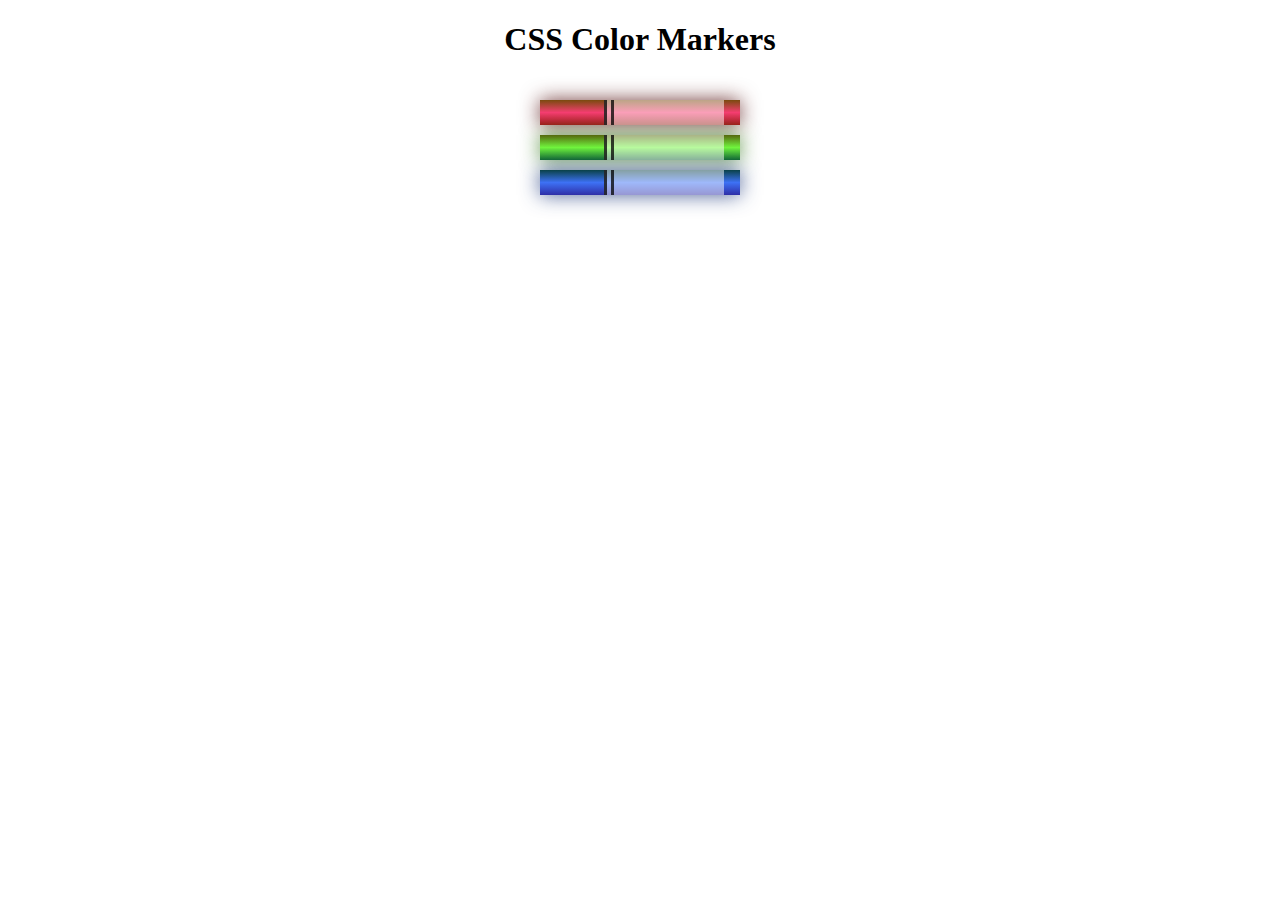
<file: css-lessen-2/index.html>
<!DOCTYPE html>
<html lang="en">
  <head>
    <meta charset="utf-8">
    <meta name="viewport" content="width=device-width, initial-scale=1.0">
    <title>Colored Markers</title>
    <link rel="stylesheet" href="styles.css">
  </head>
  <body>
    <h1>CSS Color Markers</h1>
    <div class="container">
      <div class="marker red">
        <div class="cap"></div>
        <div class="sleeve"></div>
      </div>
      <div class="marker green">
        <div class="cap"></div>
        <div class="sleeve"></div>
      </div>
      <div class="marker blue">
        <div class="cap"></div>
        <div class="sleeve"></div>
      </div>
    </div>
  </body>
</html>
</file>
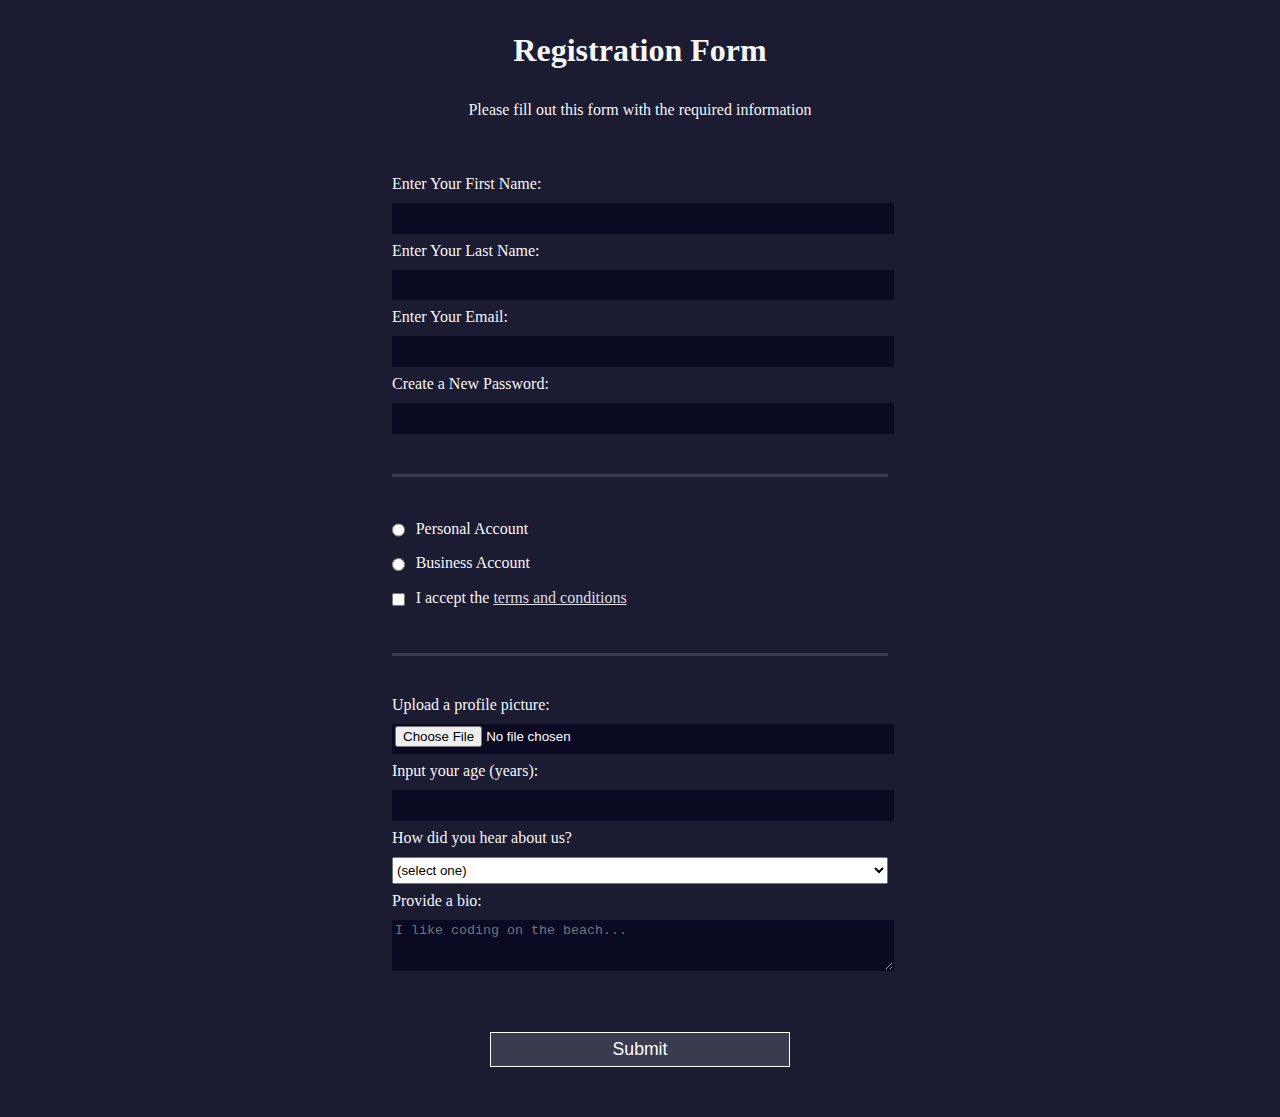
<file: html-forms/index.html>
<!DOCTYPE html>
<html lang="en">
  <head>
    <meta charset="UTF-8">
    <title>Registration Form</title>
    <link rel="stylesheet" href="styles.css" />
  </head>
  <body>
    <h1>Registration Form</h1>
    <p>Please fill out this form with the required information</p>
    <form method="post" action='https://register-demo.freecodecamp.org'>
      <fieldset>
        <label for="first-name">Enter Your First Name: <input id="first-name" name="first-name" type="text" required /></label>
        <label for="last-name">Enter Your Last Name: <input id="last-name" name="last-name" type="text" required /></label>
        <label for="email">Enter Your Email: <input id="email" name="email" type="email" required /></label>
        <label for="new-password">Create a New Password: <input id="new-password" name="new-password" type="password" pattern="[a-z0-5]{8,}" required /></label>
      </fieldset>
      <fieldset>
        <label for="personal-account"><input id="personal-account" type="radio" name="account-type" class="inline" /> Personal Account</label>
        <label for="business-account"><input id="business-account" type="radio" name="account-type" class="inline" /> Business Account</label>
        <label for="terms-and-conditions">
          <input id="terms-and-conditions" type="checkbox" required name="terms-and-conditions" class="inline" /> I accept the <a href="https://www.freecodecamp.org/news/terms-of-service/">terms and conditions</a>
        </label>
      </fieldset>
      <fieldset>
        <label for="profile-picture">Upload a profile picture: <input id="profile-picture" type="file" name="file" /></label>
        <label for="age">Input your age (years): <input id="age" type="number" name="age" min="13" max="120" /></label>
        <label for="referrer">How did you hear about us?
          <select id="referrer" name="referrer">
            <option value="">(select one)</option>
            <option value="1">freeCodeCamp News</option>
            <option value="2">freeCodeCamp YouTube Channel</option>
            <option value="3">freeCodeCamp Forum</option>
            <option value="4">Other</option>
          </select>
        </label>
        <label for="bio">Provide a bio:
          <textarea id="bio" name="bio" rows="3" cols="30" placeholder="I like coding on the beach..."></textarea>
        </label>
      </fieldset>
      <input type="submit" value="Submit" />
    </form>
  </body>
</html>
</file>
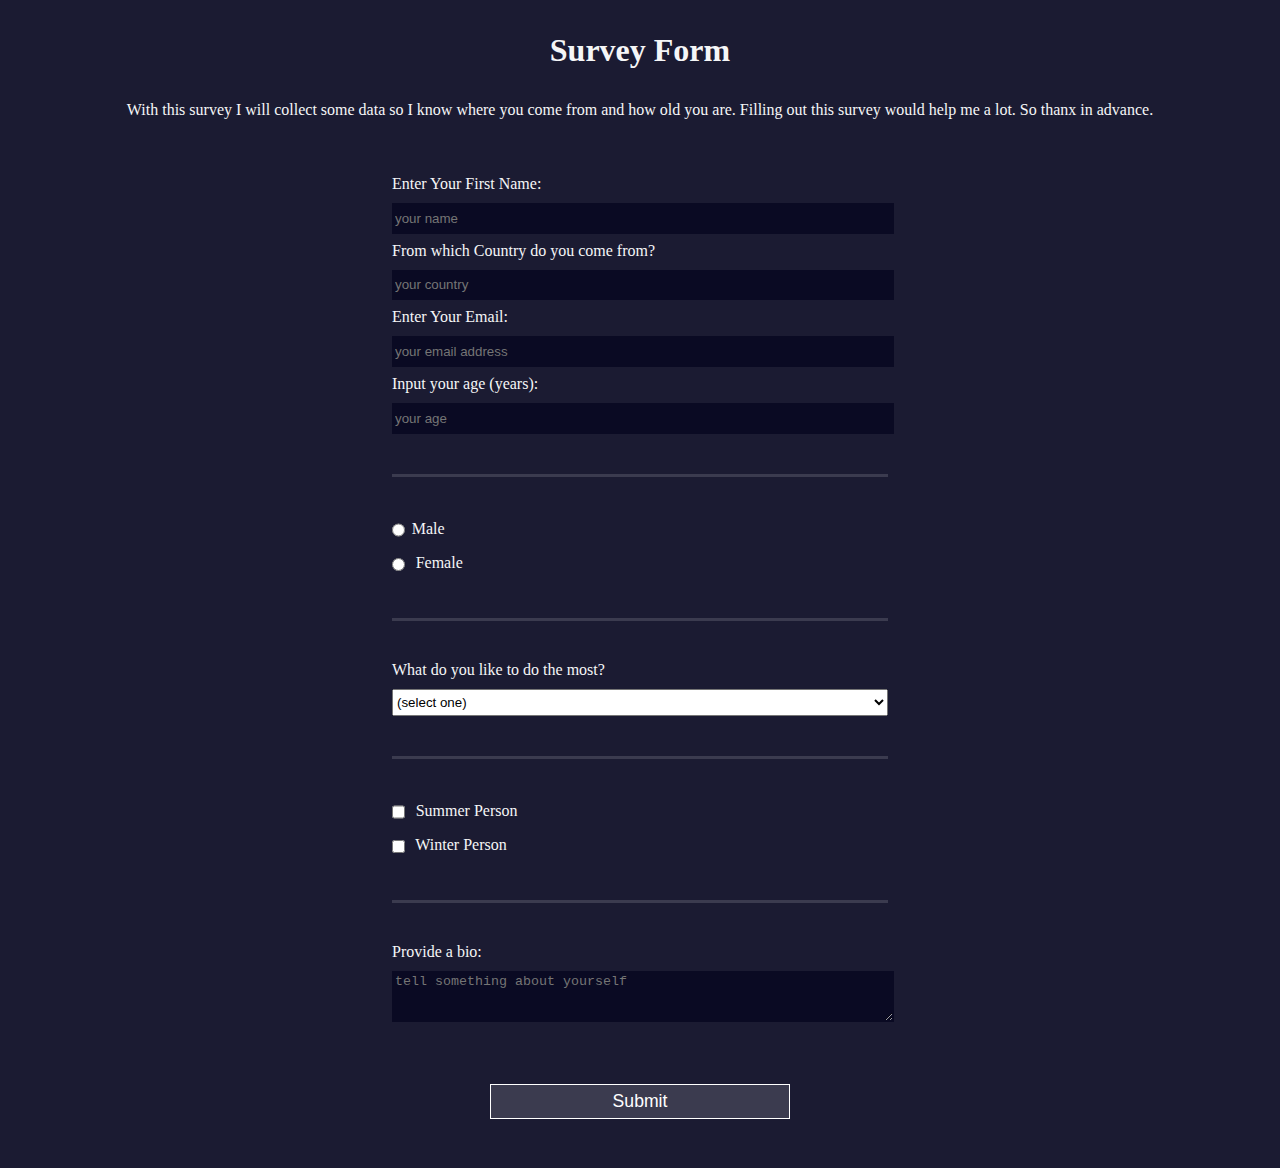
<file: html-registration form/index.html>
<!DOCTYPE html>
<html lang="en">
<head>
    <meta charset="UTF-8">
    <meta name="viewport" content="width=device-width, initial-scale=1.0">
    <title>Survey Form</title>
    <link rel="stylesheet" href="styles.css">
</head>
<body>
   <h1 id="title"> Survey Form</h1>
   <p id="description"> With this survey I will collect some data so I know where you come from and how old you are. Filling out this survey would help me a lot. So thanx in advance.</p>
<form id="survey-form">
<fieldset>
  <label id="name-label">Enter Your First Name: <input id="name" name="name" type="text" placeholder="your name"required ></label>
  <label id="country-label">From which Country do you come from? <input id="country" name="country" type="text" placeholder="your country"required ></label>
  <label id="email-label">Enter Your Email: <input id="email" name="email" type="email" required placeholder="your email address"bel>
  <label id="number-label">Input your age (years): <input id="number" type="number" name="number" min="11" max="99" placeholder="your age" pattern="[0-9]" required></label>
</fieldset>
<fieldset> <label for="male-gender"><input id="male-gender" type="radio" name="gender-type" class="inline" value="male">Male </label>
        <label for="female-gender"><input id="female-gender" type="radio" name="gender-type" class="inline" value="female"> Female</label></fieldset>
<fieldset><label for="likes">What do you like to do the most?
          <select id="dropdown" name="dropdown">
            <option value="">(select one)</option>
            <option value="1">Coding in HTML</option>
            <option value="2">Developing a website</option>
            <option value="3">Learning to become a full stack developer</option>
            <option value="4">Other</option>
          </select>
        </label></fieldset>
<fieldset> <label for="summer-type"><input id="summer-type" type="checkbox" name="summer-type" class="inline" value="summer" /> Summer Person</label>
        <label for="winter-type"><input id="winter-type" type="checkbox" name="winter-type" class="inline" value="summer" /> Winter Person</label></fieldset>
<fieldset>
   <label for="bio">Provide a bio:
          <textarea id="bio" name="bio" rows="3" cols="30" placeholder="tell something about yourself"></textarea>
        </label>
</fieldset>
  <input type="submit" id="submit" value="Submit">
</form>
</body>
</html>
</file>
<file: css-lessen-2/styles.css>
h1 {
    text-align: center;
  }
  
  .container {
    background-color: rgb(255, 255, 255);
    padding: 10px 0;
  }
  
  .marker {
    width: 200px;
    height: 25px;
    margin: 10px auto;
  }
  
  .cap {
    width: 60px;
    height: 25px;
  }
  
  .sleeve {
    width: 110px;
    height: 25px;
    background-color: rgba(255, 255, 255, 0.5);
    border-left: 10px double rgba(0, 0, 0, 0.75);
  }
  
  .cap, .sleeve {
    display: inline-block;
  }
  
  .red {
    background: linear-gradient(rgb(122, 74, 14), rgb(245, 62, 113), rgb(162, 27, 27));
    box-shadow: 0 0 20px 0 rgba(83, 14, 14, 0.8);
  }
  
  .green {
    background: linear-gradient(#55680D, #71F53E, #116C31);
    box-shadow: 0 0 20px 0 #3B7E20CC;
  }
  
  .blue {
    background: linear-gradient(hsl(186, 76%, 16%), hsl(223, 90%, 60%), hsl(240, 56%, 42%));
    box-shadow: 0 0 20px 0 hsla(223, 59%, 31%, 0.8)
  }
</file>
<file: html-forms/styles.css>
body {
    width: 100%;
    height: 100vh;
    margin: 0;
    background-color: #1b1b32;
    color: #f5f6f7;
    font-family: Tahoma;
    font-size: 16px;
  }
  
  h1, p {
    margin: 1em auto;
    text-align: center;
  }
  
  form {
    width: 60vw;
    max-width: 500px;
    min-width: 300px;
    margin: 0 auto;
    padding-bottom: 2em;
  }
  
  fieldset {
    border: none;
    padding: 2rem 0;
    border-bottom: 3px solid #3b3b4f;
  }
  
  fieldset:last-of-type {
    border-bottom: none;
  }
  
  label {
    display: block;
    margin: 0.5rem 0;
  }
  
  input,
  textarea,
  select {
    margin: 10px 0 0 0;
    width: 100%;
    min-height: 2em;
  }
  
  input, textarea {
    background-color: #0a0a23;
    border: 1px solid #0a0a23;
    color: #ffffff;
  }
  
  .inline {
    width: unset;
    margin: 0 0.5em 0 0;
    vertical-align: middle;
  }
  
  input[type="submit"] {
    display: block;
    width: 60%;
    margin: 1em auto;
    height: 2em;
    font-size: 1.1rem;
    background-color: #3b3b4f;
    border-color: white;
    min-width: 300px;
  }
  
  input[type="file"] {
    padding: 1px 2px;
  }
a {
    color:#dfdfe2;
}
</file>
<file: html-registration form/styles.css>
body {
    width: 100%;
    height: 100vh;
    margin: 0;
    background-color: #1b1b32;
    color: #f5f6f7;
    font-family: Tahoma;
    font-size: 16px;
  }
  
  h1, p {
    margin: 1em auto;
    text-align: center;
  }
  
  form {
    width: 60vw;
    max-width: 500px;
    min-width: 300px;
    margin: 0 auto;
    padding-bottom: 2em;
  }
  
  fieldset {
    border: none;
    padding: 2rem 0;
    border-bottom: 3px solid #3b3b4f;
  }
  
  fieldset:last-of-type {
    border-bottom: none;
  }
  
  label {
    display: block;
    margin: 0.5rem 0;
  }
  
  input,
  textarea,
  select {
    margin: 10px 0 0 0;
    width: 100%;
    min-height: 2em;
  }
  
  input, textarea {
    background-color: #0a0a23;
    border: 1px solid #0a0a23;
    color: #ffffff;
  }
  
  .inline {
    width: unset;
    margin: 0 0.5em 0 0;
    vertical-align: middle;
  }
  
  input[type="submit"] {
    display: block;
    width: 60%;
    margin: 1em auto;
    height: 2em;
    font-size: 1.1rem;
    background-color: #3b3b4f;
    border-color: white;
    min-width: 300px;
  }
  
  input[type="file"] {
    padding: 1px 2px;
  }
a {
    color:#dfdfe2;
}
</file>
